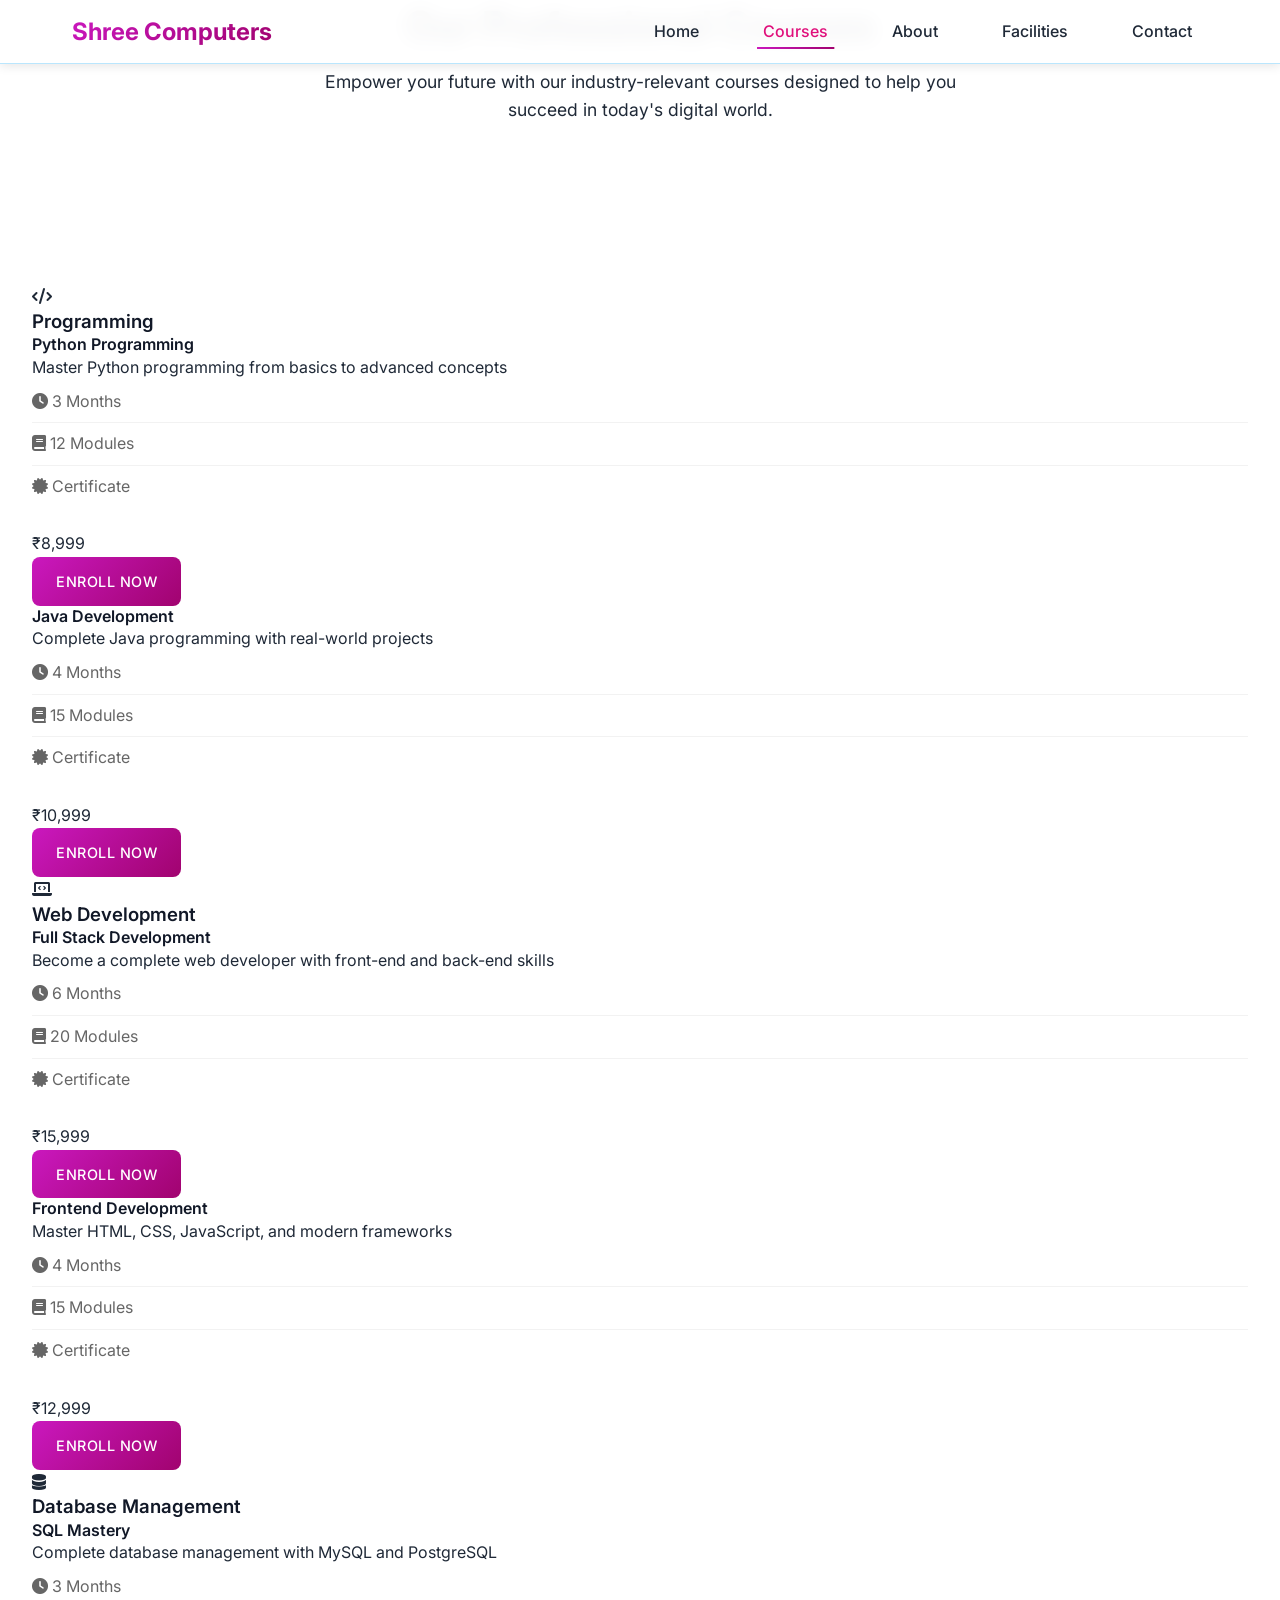
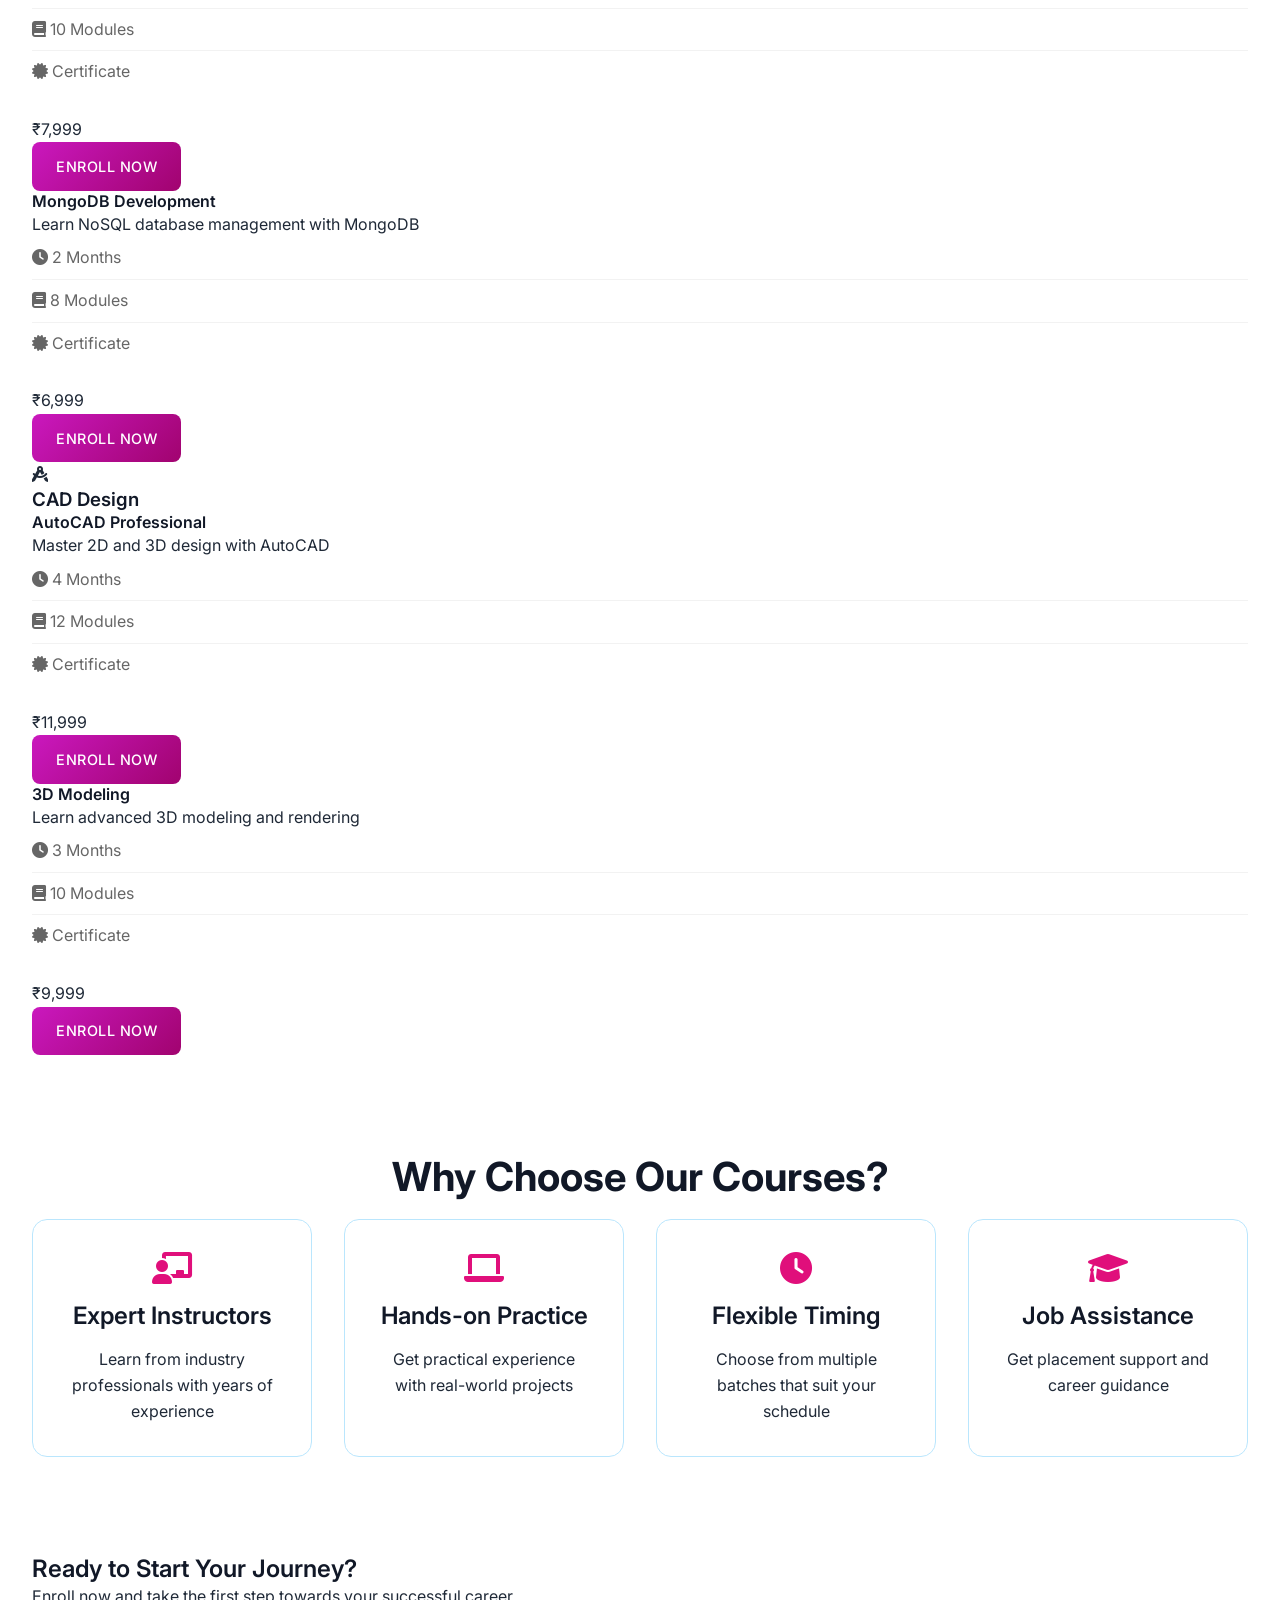
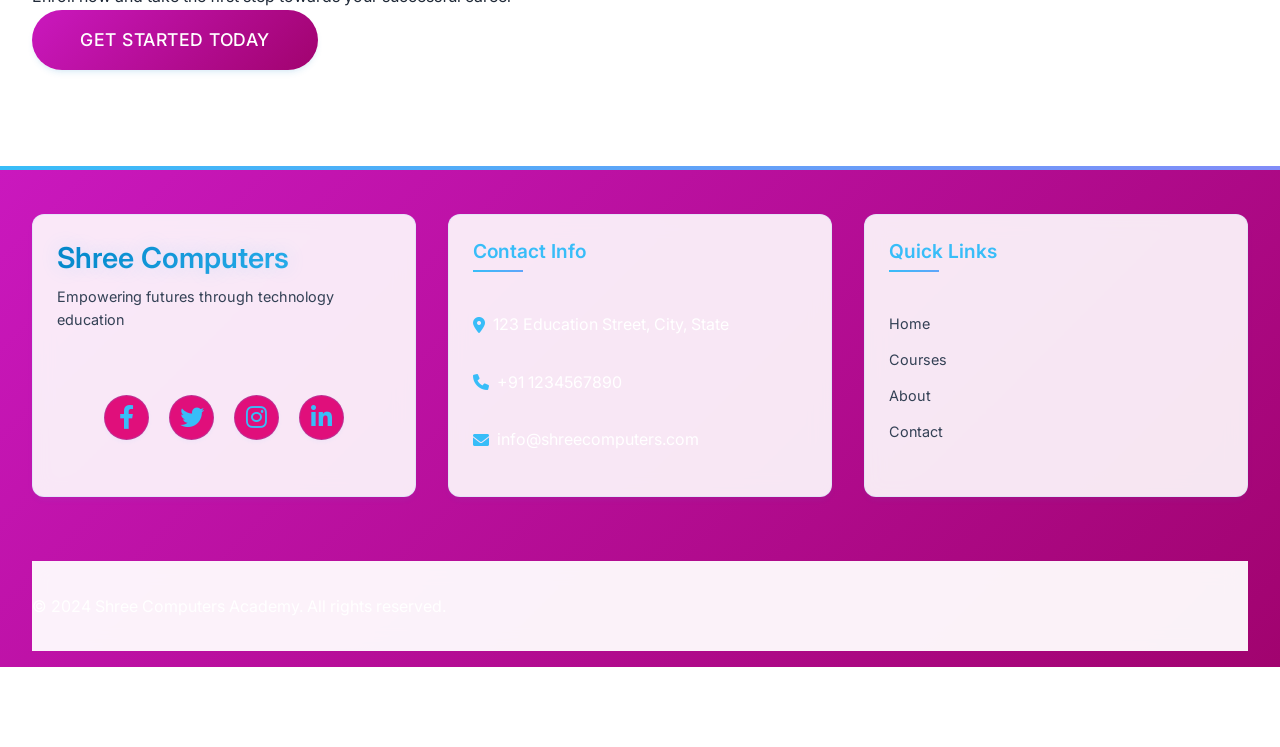
<file: courses.html>
<!DOCTYPE html>
<html lang="en">
<head>
    <meta charset="UTF-8">
    <meta name="viewport" content="width=device-width, initial-scale=1.0">
    <title>Courses - Shree Computers Academy</title>
    <link rel="stylesheet" href="style.css">
    <link rel="stylesheet" href="https://cdnjs.cloudflare.com/ajax/libs/font-awesome/6.0.0/css/all.min.css">
    <link href="https://fonts.googleapis.com/css2?family=Inter:wght@400;500;600;700&display=swap" rel="stylesheet">
</head>
<body>
    <!-- Navigation -->
    <nav class="navbar">
        <div class="nav-container">
            <div class="logo">
                <h1>Shree Computers</h1>
            </div>
            <ul class="nav-menu">
                <li><a href="index.html" class="nav-link">Home</a></li>
                <li><a href="courses.html" class="nav-link active">Courses</a></li>
                <li><a href="#about" class="nav-link">About</a></li>
                <li><a href="#facilities" class="nav-link">Facilities</a></li>
                <li><a href="#contact" class="nav-link">Contact</a></li>
            </ul>
            <div class="menu-toggle">
                <span class="bar"></span>
                <span class="bar"></span>
                <span class="bar"></span>
            </div>
        </div>
    </nav>

    <!-- Courses Hero Section -->
    <section class="courses-hero">
        <div class="container">
            <h1 class="section-title">Our Professional Courses</h1>
            <p class="section-subtitle">Empower your future with our industry-relevant courses designed to help you succeed in today's digital world.</p>
        </div>
    </section>

    <!-- Course Categories -->
    <section class="course-categories">
        <div class="container">
            <div class="categories-grid">
                <!-- Programming Category -->
                <div class="category-card">
                    <div class="category-icon">
                        <i class="fas fa-code"></i>
                    </div>
                    <h3>Programming</h3>
                    <div class="course-list">
                        <div class="course-item">
                            <h4>Python Programming</h4>
                            <p>Master Python programming from basics to advanced concepts</p>
                            <ul class="course-features">
                                <li><i class="fas fa-clock"></i> 3 Months</li>
                                <li><i class="fas fa-book"></i> 12 Modules</li>
                                <li><i class="fas fa-certificate"></i> Certificate</li>
                            </ul>
                            <div class="course-price">₹8,999</div>
                            <a href="#enroll" class="course-btn">Enroll Now</a>
                        </div>
                        <div class="course-item">
                            <h4>Java Development</h4>
                            <p>Complete Java programming with real-world projects</p>
                            <ul class="course-features">
                                <li><i class="fas fa-clock"></i> 4 Months</li>
                                <li><i class="fas fa-book"></i> 15 Modules</li>
                                <li><i class="fas fa-certificate"></i> Certificate</li>
                            </ul>
                            <div class="course-price">₹10,999</div>
                            <a href="#enroll" class="course-btn">Enroll Now</a>
                        </div>
                    </div>
                </div>

                <!-- Web Development Category -->
                <div class="category-card">
                    <div class="category-icon">
                        <i class="fas fa-laptop-code"></i>
                    </div>
                    <h3>Web Development</h3>
                    <div class="course-list">
                        <div class="course-item">
                            <h4>Full Stack Development</h4>
                            <p>Become a complete web developer with front-end and back-end skills</p>
                            <ul class="course-features">
                                <li><i class="fas fa-clock"></i> 6 Months</li>
                                <li><i class="fas fa-book"></i> 20 Modules</li>
                                <li><i class="fas fa-certificate"></i> Certificate</li>
                            </ul>
                            <div class="course-price">₹15,999</div>
                            <a href="#enroll" class="course-btn">Enroll Now</a>
                        </div>
                        <div class="course-item">
                            <h4>Frontend Development</h4>
                            <p>Master HTML, CSS, JavaScript, and modern frameworks</p>
                            <ul class="course-features">
                                <li><i class="fas fa-clock"></i> 4 Months</li>
                                <li><i class="fas fa-book"></i> 15 Modules</li>
                                <li><i class="fas fa-certificate"></i> Certificate</li>
                            </ul>
                            <div class="course-price">₹12,999</div>
                            <a href="#enroll" class="course-btn">Enroll Now</a>
                        </div>
                    </div>
                </div>

                <!-- Database Category -->
                <div class="category-card">
                    <div class="category-icon">
                        <i class="fas fa-database"></i>
                    </div>
                    <h3>Database Management</h3>
                    <div class="course-list">
                        <div class="course-item">
                            <h4>SQL Mastery</h4>
                            <p>Complete database management with MySQL and PostgreSQL</p>
                            <ul class="course-features">
                                <li><i class="fas fa-clock"></i> 3 Months</li>
                                <li><i class="fas fa-book"></i> 10 Modules</li>
                                <li><i class="fas fa-certificate"></i> Certificate</li>
                            </ul>
                            <div class="course-price">₹7,999</div>
                            <a href="#enroll" class="course-btn">Enroll Now</a>
                        </div>
                        <div class="course-item">
                            <h4>MongoDB Development</h4>
                            <p>Learn NoSQL database management with MongoDB</p>
                            <ul class="course-features">
                                <li><i class="fas fa-clock"></i> 2 Months</li>
                                <li><i class="fas fa-book"></i> 8 Modules</li>
                                <li><i class="fas fa-certificate"></i> Certificate</li>
                            </ul>
                            <div class="course-price">₹6,999</div>
                            <a href="#enroll" class="course-btn">Enroll Now</a>
                        </div>
                    </div>
                </div>

                <!-- CAD Category -->
                <div class="category-card">
                    <div class="category-icon">
                        <i class="fas fa-drafting-compass"></i>
                    </div>
                    <h3>CAD Design</h3>
                    <div class="course-list">
                        <div class="course-item">
                            <h4>AutoCAD Professional</h4>
                            <p>Master 2D and 3D design with AutoCAD</p>
                            <ul class="course-features">
                                <li><i class="fas fa-clock"></i> 4 Months</li>
                                <li><i class="fas fa-book"></i> 12 Modules</li>
                                <li><i class="fas fa-certificate"></i> Certificate</li>
                            </ul>
                            <div class="course-price">₹11,999</div>
                            <a href="#enroll" class="course-btn">Enroll Now</a>
                        </div>
                        <div class="course-item">
                            <h4>3D Modeling</h4>
                            <p>Learn advanced 3D modeling and rendering</p>
                            <ul class="course-features">
                                <li><i class="fas fa-clock"></i> 3 Months</li>
                                <li><i class="fas fa-book"></i> 10 Modules</li>
                                <li><i class="fas fa-certificate"></i> Certificate</li>
                            </ul>
                            <div class="course-price">₹9,999</div>
                            <a href="#enroll" class="course-btn">Enroll Now</a>
                        </div>
                    </div>
                </div>
            </div>
        </div>
    </section>

    <!-- Course Benefits -->
    <section class="course-benefits">
        <div class="container">
            <h2 class="section-title">Why Choose Our Courses?</h2>
            <div class="benefits-grid">
                <div class="benefit-card">
                    <i class="fas fa-chalkboard-teacher"></i>
                    <h3>Expert Instructors</h3>
                    <p>Learn from industry professionals with years of experience</p>
                </div>
                <div class="benefit-card">
                    <i class="fas fa-laptop"></i>
                    <h3>Hands-on Practice</h3>
                    <p>Get practical experience with real-world projects</p>
                </div>
                <div class="benefit-card">
                    <i class="fas fa-clock"></i>
                    <h3>Flexible Timing</h3>
                    <p>Choose from multiple batches that suit your schedule</p>
                </div>
                <div class="benefit-card">
                    <i class="fas fa-graduation-cap"></i>
                    <h3>Job Assistance</h3>
                    <p>Get placement support and career guidance</p>
                </div>
            </div>
        </div>
    </section>

    <!-- Enrollment CTA -->
    <section class="enrollment-cta">
        <div class="container">
            <div class="cta-content">
                <h2>Ready to Start Your Journey?</h2>
                <p>Enroll now and take the first step towards your successful career</p>
                <a href="#contact" class="cta-button">Get Started Today</a>
            </div>
        </div>
    </section>

    <!-- Footer -->
    <footer class="footer">
        <div class="container">
            <div class="footer-content">
                <div class="footer-section">
                    <div class="footer-logo">
                        <h2>Shree Computers</h2>
                        <p>Empowering futures through technology education</p>
                    </div>
                    <div class="social-links">
                        <a href="#" class="social-link"><i class="fab fa-facebook-f"></i></a>
                        <a href="#" class="social-link"><i class="fab fa-twitter"></i></a>
                        <a href="#" class="social-link"><i class="fab fa-instagram"></i></a>
                        <a href="#" class="social-link"><i class="fab fa-linkedin-in"></i></a>
                    </div>
                </div>
                <div class="footer-section">
                    <h3>Contact Info</h3>
                    <p><i class="fas fa-map-marker-alt"></i> 123 Education Street, City, State</p>
                    <p><i class="fas fa-phone"></i> +91 1234567890</p>
                    <p><i class="fas fa-envelope"></i> info@shreecomputers.com</p>
                </div>
                <div class="footer-section">
                    <h3>Quick Links</h3>
                    <ul class="footer-links">
                        <li><a href="index.html">Home</a></li>
                        <li><a href="courses.html">Courses</a></li>
                        <li><a href="#about">About</a></li>
                        <li><a href="#contact">Contact</a></li>
                    </ul>
                </div>
            </div>
            <div class="footer-bottom">
                <p>&copy; 2024 Shree Computers Academy. All rights reserved.</p>
            </div>
        </div>
    </footer>

    <script>
        // Mobile Menu Toggle
        const menuToggle = document.querySelector('.menu-toggle');
        const navMenu = document.querySelector('.nav-menu');
        const body = document.body;

        menuToggle.addEventListener('click', () => {
            menuToggle.classList.toggle('active');
            navMenu.classList.toggle('active');
            body.classList.toggle('menu-open');
        });

        // Close menu when clicking a link
        document.querySelectorAll('.nav-link').forEach(link => {
            link.addEventListener('click', () => {
                menuToggle.classList.remove('active');
                navMenu.classList.remove('active');
                body.classList.remove('menu-open');
            });
        });
    </script>
</body>
</html>
</file>
<file: style.css>
/* CSS Variables */
:root {
    --primary-color: #e00f7b;
    /* --primary-color: #0284c7; */
    --secondary-color: #870b68;
    --accent-color: #8b1142;
    --text-color: #1f2937;
    --light-text: #ffffff;
    --dark-color: #111827;
    --background-color: #f0f9ff;
    --light-bg: #e0f2fe;
    --border-color: #bae6fd;
    --success-color: #10b981;
    --warning-color: #f59e0b;
    --error-color: #ef4444;
    --gradient-start: #ca18be;
    --gradient-end: #a1036f;
    --gradient-accent: #7d0c77;
    --card-shadow: 0 4px 6px -1px rgba(2, 132, 199, 0.1), 0 2px 4px -1px rgba(2, 132, 199, 0.06);
    --hover-shadow: 0 10px 15px -3px rgba(2, 132, 199, 0.1), 0 4px 6px -2px rgba(2, 132, 199, 0.05);
    --transition: all 0.3s ease-in-out;
}

/* Enhanced Typography */
body {
    font-family: 'Inter', 'Segoe UI', Tahoma, Geneva, Verdana, sans-serif;
    line-height: 1.6;
    color: var(--text-color);
    background-color: #ffffff;
}

h1, h2, h3, h4, h5, h6 {
    font-weight: 600;
    line-height: 1.3;
    color: var(--dark-color);
}

/* Professional Navbar */
.navbar {
    position: fixed;
    top: 0;
    left: 0;
    width: 100%;
    background-color: rgba(255, 255, 255, 0.95);
    box-shadow: 0 2px 10px rgba(0, 0, 0, 0.1);
    z-index: 1000;
    backdrop-filter: blur(10px);
    border-bottom: 1px solid var(--border-color);
    padding: 1rem 0;
}

.nav-container {
    max-width: 1200px;
    margin: 0 auto;
    padding: 0 2rem;
    display: flex;
    justify-content: space-between;
    align-items: center;
}

.logo h1 {
    font-size: 1.5rem;
    color: var(--primary-color);
    font-weight: 700;
    background: linear-gradient(135deg, var(--gradient-start) 0%, var(--gradient-end) 100%);
    -webkit-background-clip: text;
    -webkit-text-fill-color: transparent;
    transition: transform 0.3s ease;
}

.logo h1:hover {
    transform: scale(1.05);
}

.nav-menu {
    display: flex;
    align-items: center;
    gap: 2rem;
    list-style: none;
}

.nav-link {
    color: var(--text-color);
    text-decoration: none;
    font-weight: 500;
    font-size: 1rem;
    padding: 0.5rem 1rem;
    border-radius: 8px;
    transition: all 0.3s ease;
    position: relative;
}

.nav-link::after {
    content: '';
    position: absolute;
    bottom: 0;
    left: 50%;
    transform: translateX(-50%);
    width: 0;
    height: 2px;
    background: linear-gradient(135deg, var(--gradient-start) 0%, var(--gradient-end) 100%);
    transition: width 0.3s ease;
}

.nav-link:hover::after,
.nav-link.active::after {
    width: 80%;
}

.nav-link:hover {
    color: var(--primary-color);
}

.menu-toggle {
    display: none;
    cursor: pointer;
    z-index: 1000;
    padding: 0.5rem;
    background: transparent;
    border: none;
}

.bar {
    display: block;
    width: 25px;
    height: 2px;
    margin: 5px auto;
    background: linear-gradient(135deg, var(--gradient-start) 0%, var(--gradient-end) 100%);
    transition: all 0.3s ease-in-out;
}

/* Prevent scrolling when menu is open */
body.menu-open {
    overflow: hidden;
}
a{
    text-decoration: none;
    color: black;
}
@media screen and (max-width: 768px) {
    .menu-toggle {
        display: block;
    }

    .menu-toggle.active .bar:nth-child(1) {
        transform: translateY(7px) rotate(45deg);
    }

    .menu-toggle.active .bar:nth-child(2) {
        opacity: 0;
    }

    .menu-toggle.active .bar:nth-child(3) {
        transform: translateY(-7px) rotate(-45deg);
    }

    .nav-menu {
        position: fixed;
        top: 0;
        left: -100%;
        width: 80%;
        height: 100vh;
        background: rgba(255, 255, 255, 0.98);
        backdrop-filter: blur(10px);
        display: flex;
        flex-direction: column;
        align-items: center;
        justify-content: center;
        gap: 2rem;
        transition: left 0.3s ease-in-out;
        z-index: 999;
    }

    .nav-menu.active {
        left: 0;
    }

    .nav-link {
        font-size: 1.4rem;
        padding: 1rem 2rem;
        opacity: 0;
        transform: translateY(20px);
        transition: all 0.3s ease-in-out;
    }

    .nav-menu.active .nav-link {
        opacity: 1;
        transform: translateY(0);
    }

    .nav-menu.active .nav-link:nth-child(1) { transition-delay: 0.1s; }
    .nav-menu.active .nav-link:nth-child(2) { transition-delay: 0.2s; }
    .nav-menu.active .nav-link:nth-child(3) { transition-delay: 0.3s; }
    .nav-menu.active .nav-link:nth-child(4) { transition-delay: 0.4s; }
    .nav-menu.active .nav-link:nth-child(5) { transition-delay: 0.5s; }

    .nav-link::after {
        bottom: -5px;
        height: 3px;
    }
}

@media screen and (max-width: 480px) {
    .nav-link {
        font-size: 1.2rem;
        padding: 0.8rem 1.5rem;
    }
}

/* Additional responsive adjustments */
@media screen and (max-width: 480px) {
    .logo h1 {
        font-size: 1.2rem;
    }
}

/* Enhanced Hero Section */
.hero {
    height: 85vh;
    min-height: 600px;
}

.slide-content {
    max-width: 900px;
    background: rgba(0, 0, 0, 0.4);
    backdrop-filter: blur(8px);
    border: 1px solid rgba(255, 255, 255, 0.1);
    padding: 2.5rem;
}

.slide-content h2 {
    font-size: 2rem;
    font-weight: 700;
    margin-bottom: 1.5rem;
    line-height: 1.2;
    color: white;
}

.slide-content p {
    font-size: 1rem;
    margin-bottom: 2rem;
    opacity: 0.9;
}

/* Responsive Slider Styles */
@media screen and (max-width: 768px) {
    .slide-content h2 {
        font-size: 1.4rem;
        margin-bottom: 0.8rem;
    }

    .slide-content p {
        font-size: 0.5rem;
        margin-bottom: 1.5rem;
    }

    .cta-button {
        padding: 0.8rem 1.5rem;
        font-size: 0.9rem;
    }
}

@media screen and (max-width: 480px) {
    .slide-content {
        padding: 1.2rem;
    }

    .slide-content h2 {
        font-size: 1.2rem;
        margin-bottom: 0.5rem;
    }

    .slide-content p {
        font-size: 0.8rem;
        margin-bottom: 1rem;
        line-height: 1.4;
    }

    .cta-button {
        padding: 0.6rem 1.2rem;
        font-size: 0.8rem;
    }
}

@media screen and (max-width: 360px) {
    .slide-content h2 {
        font-size: 15px;
    }

    .slide-content p {
        font-size: 0.4rem;
    }
    .slide-content a{
        font-size: 10px;
    }
}

/* Professional Course Cards */
.course-card {
    background: #ffffff;
    border-radius: 12px;
    padding: 2rem;
    transition: all 0.3s ease;
    border: 1px solid var(--border-color);
}

.course-card:hover {
    transform: translateY(-5px);
    box-shadow: var(--hover-shadow);
}

.course-icon {
    width: 80px;
    height: 80px;
    margin-bottom: 2rem;
}

.course-card h3 {
    font-size: 1.5rem;
    margin-bottom: 1.5rem;
    color: var(--dark-color);
}

.course-features {
    margin-bottom: 2rem;
}

.course-features li {
    padding: 0.75rem 0;
    color: var(--text-color);
    border-bottom: 1px solid var(--border-color);
}

.course-features li:last-child {
    border-bottom: none;
}

/* Professional Footer */
.footer {
    background: linear-gradient(135deg, #f8fafc 0%, #f1f5f9 100%);
    padding-top: 5rem;
}

.footer-section {
    background: #ffffff;
    border-radius: 16px;
    padding: 2rem;
    box-shadow: var(--card-shadow);
}

.footer-logo h2 {
    font-size: 2rem;
    margin-bottom: 1rem;
}

.contact-info p {
    display: flex;
    align-items: center;
    gap: 1rem;
    margin-bottom: 1rem;
}

.social-links {
    display: flex;
    gap: 1rem;
    margin-top: 2rem;
}

.social-link {
    width: 45px;
    height: 45px;
    border-radius: 12px;
    background: var(--background-color);
    display: flex;
    align-items: center;
    justify-content: center;
    transition: all 0.3s ease;
}

.social-link:hover {
    background: var(--primary-color);
    color: white;
    transform: translateY(-3px);
}

.footer-bottom {
    margin-top: 4rem;
    padding: 2rem 0;
    border-top: 1px solid var(--border-color);
}

/* Responsive Improvements */
@media (max-width: 768px) {
    .nav-container {
        padding: 0 1rem;
    }

    .slide-content {
        padding: 2rem;
        width: 90%;
    }

    .slide-content h2 {
        font-size: 2rem;
    }

    .footer-section {
        margin-bottom: 2rem;
    }
}

/* Button Styles */
.cta-button {
    padding: 1rem 2rem;
    font-weight: 500;
    border-radius: 8px;
    text-transform: uppercase;
    letter-spacing: 0.5px;
    font-size: 0.9rem;
}

/* Section Titles */
.section-title {
    font-size: 2.5rem;
    font-weight: 700;
    margin-bottom: 1rem;
    text-align: center;
}

.section-subtitle {
    font-size: 1.1rem;
    color: #64748b;
    text-align: center;
    max-width: 700px;
    margin: 0 auto 4rem;
}

/* Container Width */
.container {
    max-width: 1280px;
    margin: 0 auto;
    padding: 0 2rem;
}

/* Section Spacing */
section {
    padding: 6rem 0;
}

/* Reset and Base Styles */
* {
    margin: 0;
    padding: 0;
    box-sizing: border-box;
}

body {
    line-height: 1.6;
    color: var(--text-color);
    overflow-x: hidden;
}

/* Hero Section and Slider Styles */
.hero {
    height: 100vh;
    position: relative;
    overflow: hidden;
}

.slider-container {
    width: 100%;
    height: 100%;
    position: relative;
}

.slider {
    width: 100%;
    height: 100%;
    position: relative;
}

.slide {
    position: absolute;
    top: 0;
    left: 0;
    width: 100%;
    height: 100%;
    opacity: 0;
    transition: opacity 0.5s ease-in-out;
}

.slide.active {
    opacity: 1;
}

.slide img {
    width: 100%;
    height: 100%;
    object-fit: cover;
}

.slide-content {
    position: absolute;
    top: 50%;
    left: 50%;
    transform: translate(-50%, -50%);
    text-align: center;
    color: var(--light-text);
    max-width: 800px;
    width: 90%;
    padding: 2rem;
    background: rgba(0, 0, 0, 0.5);
    border-radius: 10px;
    backdrop-filter: blur(5px);
}

.slide-content h2 {
    font-size: 2.5rem;
    margin-bottom: 1rem;
    animation: slideUp 0.5s ease forwards;
}

.slide-content p {
    font-size: 1.2rem;
    margin-bottom: 2rem;
    animation: slideUp 0.5s ease forwards;
    animation-delay: 0.2s;
}

.cta-button {
    display: inline-block;
    padding: 1rem 2rem;
    background: linear-gradient(135deg, var(--gradient-start) 0%, var(--gradient-end) 100%);
    color: var(--light-text);
    text-decoration: none;
    border-radius: 5px;
    transition: var(--transition);
    animation: slideUp 0.5s ease forwards;
    animation-delay: 0.4s;
    border: none;
    box-shadow: var(--card-shadow);
}

.cta-button:hover {
    background: linear-gradient(135deg, var(--gradient-end) 0%, var(--gradient-start) 100%);
    box-shadow: var(--hover-shadow);
    transform: translateY(-2px);
}

.slider-btn {
    position: absolute;
    top: 50%;
    transform: translateY(-50%);
    background: rgba(233, 30, 99, 0.2);
    color: var(--primary-color);
    padding: 1rem;
    border: none;
    cursor: pointer;
    font-size: 1.5rem;
    border-radius: 50%;
    backdrop-filter: blur(5px);
    transition: var(--transition);
}

.slider-btn:hover {
    background: var(--primary-color);
    color: white;
}

.prev {
    left: 2rem;
}

.next {
    right: 2rem;
}

.slider-dots {
    position: absolute;
    bottom: 2rem;
    left: 50%;
    transform: translateX(-50%);
    display: flex;
    gap: 1rem;
}

.dot {
    width: 12px;
    height: 12px;
    background: rgba(233, 30, 99, 0.3);
    border-radius: 50%;
    cursor: pointer;
    transition: var(--transition);
}

.dot.active {
    background: var(--primary-color);
}

/* Animations */
@keyframes slideUp {
    from {
        opacity: 0;
        transform: translateY(30px);
    }
    to {
        opacity: 1;
        transform: translateY(0);
    }
}

/* Courses Section */
.courses {
    padding: 6rem 0;
    background-color: transparent;
}

.courses-grid {
    display: grid;
    grid-template-columns: repeat(auto-fit, minmax(250px, 1fr));
    gap: 2rem;
    margin-top: 3rem;
}

.course-card {
    background: #ffffff;
    border-radius: 12px;
    padding: 2rem;
    text-align: center;
    box-shadow: var(--card-shadow);
    transition: var(--transition);
    border: 1px solid var(--border-color);
}

.course-card:hover {
    transform: translateY(-5px);
    box-shadow: var(--hover-shadow);
    border-color: var(--accent-color);
}

.course-icon {
    width: 70px;
    height: 70px;
    background: linear-gradient(135deg, var(--gradient-start) 0%, var(--gradient-end) 100%);
    border-radius: 50%;
    display: flex;
    align-items: center;
    justify-content: center;
    margin: 0 auto 1.5rem;
}

.course-icon i {
    font-size: 2rem;
    color: white;
}

.course-card h3 {
    color: var(--text-color);
    font-size: 1.5rem;
    margin-bottom: 1rem;
}

.course-features {
    list-style: none;
    margin-bottom: 1.5rem;
}

.course-features li {
    padding: 0.5rem 0;
    color: #666;
    border-bottom: 1px solid rgba(0, 0, 0, 0.05);
}

.course-features li:last-child {
    border-bottom: none;
}

.course-btn {
    display: inline-block;
    padding: 0.8rem 1.5rem;
    background: linear-gradient(135deg, var(--gradient-start) 0%, var(--gradient-end) 100%);
    color: white;
    text-decoration: none;
    border-radius: 8px;
    transition: var(--transition);
    font-weight: 500;
    text-transform: uppercase;
    letter-spacing: 0.5px;
    font-size: 0.9rem;
}

.course-btn:hover {
    background: linear-gradient(135deg, var(--gradient-end) 0%, var(--gradient-start) 100%);
    transform: translateY(-2px);
    box-shadow: var(--hover-shadow);
}

/* Facilities Section */
.facilities {
    padding: 6rem 0;
    background-color: white;
}

.facilities-grid {
    display: grid;
    grid-template-columns: repeat(auto-fit, minmax(280px, 1fr));
    gap: 2rem;
    margin-bottom: 3rem;
}

.facility-card {
    border-radius: 10px;
    overflow: hidden;
    position: relative;
    box-shadow: 0 4px 6px rgba(0, 0, 0, 0.1);
}

.facility-image {
    position: relative;
    height: 250px;
    overflow: hidden;
}

.facility-image img {
    width: 100%;
    height: 100%;
    object-fit: cover;
    transition: var(--transition);
}

.facility-overlay {
    position: absolute;
    bottom: 0;
    left: 0;
    right: 0;
    background: linear-gradient(to top, rgba(0,0,0,0.8), transparent);
    padding: 1.5rem;
    color: white;
    transform: translateY(100%);
    transition: var(--transition);
}

.facility-card:hover .facility-overlay {
    transform: translateY(0);
}

.facility-card:hover .facility-image img {
    transform: scale(1.1);
}

.facility-overlay h3 {
    font-size: 1.5rem;
    margin-bottom: 0.5rem;
}

.facilities-features {
    display: grid;
    grid-template-columns: repeat(auto-fit, minmax(200px, 1fr));
    gap: 2rem;
    text-align: center;
}

.feature {
    padding: 1.5rem;
    background: var(--background-color);
    border-radius: 10px;
    transition: var(--transition);
}

.feature:hover {
    transform: translateY(-5px);
}

.feature i {
    font-size: 2rem;
    color: var(--primary-color);
    margin-bottom: 1rem;
}

.feature h4 {
    color: var(--text-color);
    font-size: 1.2rem;
}

/* Additional Responsive Styles */
@media (max-width: 768px) {
    .section-title {
        font-size: 2rem;
    }

    .courses-grid,
    .facilities-grid {
        grid-template-columns: 1fr;
    }

    .facilities-features {
        grid-template-columns: repeat(2, 1fr);
    }
}

@media (max-width: 480px) {
    .facilities-features {
        grid-template-columns: 1fr;
    }
}

/* Basic Facilities Section */
.basic-facilities {
    padding: 6rem 0;
    background: linear-gradient(135deg, var(--background-color), var(--light-bg));
}

.facilities-container {
    display: flex;
    flex-direction: column;
    gap: 3rem;
}

.facilities-category {
    background: white;
    border-radius: 15px;
    padding: 2rem;
    box-shadow: 0 10px 30px rgba(0, 0, 0, 0.05);
    transition: transform 0.3s ease;
}

.facilities-category:hover {
    transform: translateY(-5px);
}

.category-title {
    display: flex;
    align-items: center;
    gap: 1rem;
    font-size: 1.5rem;
    color: var(--primary-color);
    margin-bottom: 2rem;
    padding-bottom: 1rem;
    border-bottom: 2px solid #e9ecef;
}

.category-title i {
    font-size: 1.8rem;
}

.facilities-grid {
    display: grid;
    grid-template-columns: repeat(auto-fit, minmax(280px, 1fr));
    gap: 2rem;
}

.facility-item {
    padding: 1.5rem;
    background: white;
    border-radius: 10px;
    text-align: center;
    transition: all 0.3s ease;
    border: 1px solid var(--border-color);
}

.facility-item:hover {
    border-color: var(--accent-color);
    transform: translateY(-5px);
}

.facility-item i {
    font-size: 2rem;
    color: var(--primary-color);
    margin-bottom: 1rem;
    transition: transform 0.3s ease;
}

.facility-item:hover i {
    transform: scale(1.1);
}

.facility-item h4 {
    color: var(--text-color);
    font-size: 1.2rem;
    margin-bottom: 0.5rem;
}

.facility-item p {
    color: #6c757d;
    font-size: 0.9rem;
    line-height: 1.5;
}

/* Responsive Design for Basic Facilities */
@media (max-width: 768px) {
    .basic-facilities {
        padding: 4rem 0;
    }

    .facilities-category {
        padding: 1.5rem;
    }

    .category-title {
        font-size: 1.3rem;
    }

    .facilities-grid {
        grid-template-columns: 1fr;
        gap: 1rem;
    }

    .facility-item {
        padding: 1.2rem;
    }
}

@media (max-width: 480px) {
    .category-title {
        font-size: 1.2rem;
    }

    .facility-item h4 {
        font-size: 1.1rem;
    }

    .facility-item p {
        font-size: 0.85rem;
    }
}

/* Footer Styles */
.footer {
    background: linear-gradient(135deg, #f0f9ff 0%, #e0f2fe 100%);
    color: #0f172a;
    padding: 4rem 0 0 0;
    position: relative;
    overflow: hidden;
}

.footer::before {
    content: '';
    position: absolute;
    top: 0;
    left: 0;
    right: 0;
    height: 4px;
    background: linear-gradient(90deg, #38bdf8, #818cf8, #38bdf8);
    background-size: 200% 100%;
    animation: gradientMove 5s linear infinite;
}

@keyframes gradientMove {
    0% { background-position: 0% 0%; }
    100% { background-position: 200% 0%; }
}

.footer-content {
    display: grid;
    grid-template-columns: repeat(auto-fit, minmax(250px, 1fr));
    gap: 3rem;
    margin-bottom: 3rem;
    position: relative;
}

.footer-section {
    display: flex;
    flex-direction: column;
    gap: 1.5rem;
    background: rgba(255, 255, 255, 0.9);
    padding: 1.5rem;
    border-radius: 12px;
    backdrop-filter: blur(10px);
    border: 1px solid rgba(56, 189, 248, 0.1);
    box-shadow: 0 4px 6px -1px rgba(56, 189, 248, 0.05);
}

.footer-logo h2 {
    font-size: 1.8rem;
    margin-bottom: 0.5rem;
    background: linear-gradient(135deg, #0284c7, #38bdf8);
    -webkit-background-clip: text;
    -webkit-text-fill-color: transparent;
    text-shadow: 0 0 20px rgba(56, 189, 248, 0.2);
}

.footer-logo p {
    color: #334155;
    font-size: 0.9rem;
}

.contact-info p {
    display: flex;
    align-items: center;
    gap: 0.8rem;
    color: #334155;
    margin-bottom: 0.8rem;
    font-size: 0.9rem;
    transition: var(--transition);
}

.contact-info p:hover {
    color: #0284c7;
    transform: translateX(5px);
}

.contact-info i {
    color: #38bdf8;
    font-size: 1.2rem;
}

.footer-section h3 {
    color: #0f172a;
    font-size: 1.3rem;
    margin-bottom: 1rem;
    position: relative;
    padding-bottom: 0.5rem;
}

.footer-section h3::after {
    content: '';
    position: absolute;
    left: 0;
    bottom: 0;
    width: 50px;
    height: 2px;
    background: linear-gradient(90deg, #38bdf8, #60a5fa);
}

.footer-links {
    list-style: none;
    display: flex;
    flex-direction: column;
    gap: 0.8rem;
}

.footer-links a {
    color: #334155;
    text-decoration: none;
    font-size: 0.9rem;
    transition: all 0.3s ease;
    display: flex;
    align-items: center;
    gap: 0.5rem;
}

.footer-links a:hover {
    color: #0284c7;
    transform: translateX(5px);
}

.social-links {
    display: flex;
    gap: 1rem;
    margin-bottom: 2rem;
}

.social-link {
    width: 40px;
    height: 40px;
    border-radius: 12px;
    background: rgba(255, 255, 255, 0.95);
    display: flex;
    align-items: center;
    justify-content: center;
    color: #38bdf8;
    text-decoration: none;
    transition: all 0.3s ease;
    border: 1px solid rgba(56, 189, 248, 0.2);
    box-shadow: 0 2px 4px rgba(56, 189, 248, 0.05);
}

.social-link:hover {
    background: #38bdf8;
    color: white;
    transform: translateY(-3px);
    box-shadow: 0 4px 12px rgba(56, 189, 248, 0.15);
}

.business-hours {
    background: rgba(255, 255, 255, 0.9);
    padding: 1.5rem;
    border-radius: 12px;
    border: 1px solid rgba(56, 189, 248, 0.1);
    backdrop-filter: blur(10px);
    box-shadow: 0 4px 6px -1px rgba(56, 189, 248, 0.05);
}

.business-hours h4 {
    color: #0f172a;
    margin-bottom: 1rem;
    font-size: 1.1rem;
}

.business-hours p {
    color: #334155;
    margin-bottom: 0.5rem;
    font-size: 0.9rem;
    display: flex;
    align-items: center;
    gap: 0.5rem;
}

.business-hours i {
    color: #38bdf8;
}

.footer-bottom {
    border-top: 1px solid rgba(56, 189, 248, 0.1);
    padding: 2rem 0;
    display: flex;
    justify-content: space-between;
    align-items: center;
    flex-wrap: wrap;
    gap: 1rem;
    background: rgba(255, 255, 255, 0.95);
    backdrop-filter: blur(10px);
}

.copyright p {
    color: #334155;
    font-size: 0.9rem;
}

.footer-bottom-links {
    display: flex;
    gap: 2rem;
}

.footer-bottom-links a {
    color: #334155;
    text-decoration: none;
    font-size: 0.9rem;
    transition: color 0.3s ease;
}

.footer-bottom-links a:hover {
    color: #0284c7;
}

@media (max-width: 768px) {
    .footer {
        padding: 3rem 0 0 0;
    }

    .footer-content {
        grid-template-columns: repeat(auto-fit, minmax(200px, 1fr));
        gap: 2rem;
    }

    .footer-bottom {
        flex-direction: column;
        text-align: center;
        padding: 1.5rem 0;
    }

    .footer-bottom-links {
        justify-content: center;
        gap: 1rem;
    }
}

@media (max-width: 480px) {
    .social-links {
        justify-content: center;
    }

    .business-hours {
        padding: 1rem;
    }
}

/* Update footer gradient */
.footer {
    background: linear-gradient(135deg, var(--gradient-start) 0%, var(--gradient-end) 100%);
}

/* Update hover states */
.nav-link:hover,
.nav-link.active {
    color: var(--primary-color);
}

.nav-link::after {
    background-color: var(--primary-color);
}

.cta-button {
    background: linear-gradient(135deg, var(--gradient-start) 0%, var(--gradient-end) 100%);
    border: none;
    box-shadow: var(--card-shadow);
}

.cta-button:hover {
    background: linear-gradient(135deg, var(--gradient-end) 0%, var(--gradient-start) 100%);
    box-shadow: var(--hover-shadow);
}

.course-card {
    border: 1px solid var(--border-color);
    box-shadow: var(--card-shadow);
}

.course-card:hover {
    box-shadow: var(--hover-shadow);
    border-color: var(--accent-color);
}

.course-icon {
    background: linear-gradient(135deg, var(--gradient-start) 0%, var(--gradient-end) 100%);
}

.course-btn {
    background: linear-gradient(135deg, var(--gradient-start) 0%, var(--gradient-end) 100%);
}

.course-btn:hover {
    background: linear-gradient(135deg, var(--gradient-end) 0%, var(--gradient-start) 100%);
    transform: translateY(-2px);
}

/* Update facility items */
.facility-item {
    border: 1px solid var(--border-color);
    background: white;
}

.facility-item:hover {
    border-color: var(--accent-color);
    transform: translateY(-5px);
}

.facility-item i {
    color: var(--primary-color);
}

/* Update social links */
.social-link {
    background: rgba(233, 30, 99, 0.1);
}

.social-link:hover {
    background: var(--primary-color);
    transform: translateY(-3px);
}

/* Update contact info icons */
.contact-info i {
    color: var(--accent-color);
}

/* Update section backgrounds */
.courses {
    background: var(--light-bg);
}

.basic-facilities {
    background: linear-gradient(135deg, var(--background-color), var(--light-bg));
}

/* Update headings */
.section-title {
    color: var(--dark-color);
}

.section-subtitle {
    color: var(--text-color);
}

/* Update navigation */
.navbar {
    background-color: rgba(255, 255, 255, 0.95);
    border-bottom: 1px solid var(--border-color);
}

.logo h1 {
    background: linear-gradient(135deg, var(--gradient-start) 0%, var(--gradient-end) 100%);
    -webkit-background-clip: text;
    -webkit-text-fill-color: transparent;
    font-weight: 700;
}

/* Add subtle magenta tint to light backgrounds */
.facility-item, 
.course-card,
.basic-facility {
    background-color: rgba(233, 30, 99, 0.02);
}

/* Update slider buttons */
.slider-btn {
    background: rgba(233, 30, 99, 0.2);
    color: var(--primary-color);
}

.slider-btn:hover {
    background: var(--primary-color);
    color: white;
}

/* Update dots in slider */
.dot {
    background: rgba(233, 30, 99, 0.3);
}

.dot.active {
    background: var(--primary-color);
}

/* Add gradient border effect on hover */
.course-card:hover,
.facility-item:hover {
    background: linear-gradient(white, white) padding-box,
                linear-gradient(135deg, var(--gradient-start), var(--gradient-accent)) border-box;
    border: 1px solid transparent;
}

/* Basic Footer Styles */
.footer {
    background-color: #1f2937;
    color: #fff;
    padding: 3rem 0 1rem;
}

.footer-content {
    display: grid;
    grid-template-columns: repeat(auto-fit, minmax(250px, 1fr));
    gap: 2rem;
    margin-bottom: 2rem;
}

.footer-section h3 {
    color: #38bdf8;
    margin-bottom: 1rem;
    font-size: 1.2rem;
}

.footer-section p {
    margin-bottom: 0.5rem;
    display: flex;
    align-items: center;
    gap: 0.5rem;
}

.footer-section i {
    color: #38bdf8;
}

.social-links {
    display: flex;
    gap: 1rem;
}

.social-links a {
    color: #fff;
    font-size: 1.5rem;
    transition: color 0.3s ease;
}

.social-links a:hover {
    color: #38bdf8;
}

.footer-bottom {
    text-align: center;
    padding-top: 2rem;
    border-top: 1px solid rgba(255, 255, 255, 0.1);
}

@media (max-width: 768px) {
    .footer-content {
        grid-template-columns: 1fr;
        text-align: center;
    }

    .footer-section p {
        justify-content: center;
    }

    .social-links {
        justify-content: center;
    }
}



@media (max-width: 768px) {
    .footer-info {
        flex-direction: column;
        align-items: center;
        gap: 1rem;
    }
}

/* Enable smooth scrolling for the entire page */
html {
    scroll-behavior: smooth;
}

/* Navigation styles */
.nav-link {
    position: relative;
    color: var(--text-color);
    text-decoration: none;
    padding: 0.5rem 1rem;
    transition: color 0.3s ease;
}

.nav-link::after {
    content: '';
    position: absolute;
    bottom: 0;
    left: 50%;
    transform: translateX(-50%);
    width: 0;
    height: 2px;
    background-color: var(--primary-color);
    transition: width 0.3s ease;
}

.nav-link:hover::after,
.nav-link.active::after {
    width: 80%;
}

.nav-link:hover,
.nav-link.active {
    color: var(--primary-color);
}

/* Adjust section padding to account for fixed header */
section {
    padding-top: 80px;
    margin-top: -80px;
    scroll-margin-top: 80px;
}

/* About Section Styles */
.about-section {
    background: linear-gradient(135deg, var(--background-color) 0%, var(--light-bg) 100%);
    padding: 6rem 0;
}

.about-grid {
    display: grid;
    grid-template-columns: 1fr 1fr;
    gap: 4rem;
    margin-bottom: 4rem;
}

.about-content h3 {
    font-size: 2rem;
    margin-bottom: 1.5rem;
    color: var(--dark-color);
}

.about-description {
    font-size: 1.1rem;
    line-height: 1.8;
    color: var(--text-color);
    margin-bottom: 3rem;
}

/* Achievement Cards */
.achievements {
    display: grid;
    grid-template-columns: repeat(2, 1fr);
    gap: 2rem;
}

.achievement-card {
    background: white;
    padding: 2rem;
    border-radius: 12px;
    text-align: center;
    transition: transform 0.3s ease, box-shadow 0.3s ease;
    border: 1px solid var(--border-color);
}

.achievement-card:hover {
    transform: translateY(-5px);
    box-shadow: var(--hover-shadow);
    border-color: var(--primary-color);
}

.achievement-card i {
    font-size: 2.5rem;
    color: var(--primary-color);
    margin-bottom: 1rem;
}

.achievement-card h4 {
    font-size: 2rem;
    color: var(--dark-color);
    margin-bottom: 0.5rem;
}

.achievement-card p {
    color: var(--text-color);
    font-size: 1rem;
}

/* Feature Cards */
.about-features {
    display: grid;
    gap: 2rem;
}

.feature-card {
    display: flex;
    align-items: center;
    gap: 2rem;
    background: white;
    padding: 2rem;
    border-radius: 12px;
    transition: transform 0.3s ease, box-shadow 0.3s ease;
    border: 1px solid var(--border-color);
}

.feature-card:hover {
    transform: translateX(10px);
    box-shadow: var(--hover-shadow);
    border-color: var(--primary-color);
}

.feature-icon {
    width: 60px;
    height: 60px;
    background: linear-gradient(135deg, var(--gradient-start) 0%, var(--gradient-end) 100%);
    border-radius: 12px;
    display: flex;
    align-items: center;
    justify-content: center;
    flex-shrink: 0;
}

.feature-icon i {
    font-size: 1.5rem;
    color: white;
}

.feature-content h4 {
    font-size: 1.2rem;
    color: var(--dark-color);
    margin-bottom: 0.5rem;
}

.feature-content p {
    color: var(--text-color);
    font-size: 1rem;
    line-height: 1.6;
}

/* Why Choose Us Section */
.why-choose-us {
    margin-top: 4rem;
    text-align: center;
}

.why-choose-us h3 {
    font-size: 2rem;
    margin-bottom: 3rem;
    color: var(--dark-color);
}

.benefits-grid {
    display: grid;
    grid-template-columns: repeat(4, 1fr);
    gap: 2rem;
}

.benefit-card {
    background: white;
    padding: 2rem;
    border-radius: 12px;
    transition: transform 0.3s ease, box-shadow 0.3s ease;
    border: 1px solid var(--border-color);
}

.benefit-card:hover {
    transform: translateY(-5px);
    box-shadow: var(--hover-shadow);
    border-color: var(--primary-color);
}

.benefit-card i {
    font-size: 2rem;
    color: var(--primary-color);
    margin-bottom: 1rem;
}

.benefit-card h4 {
    font-size: 1.2rem;
    color: var(--dark-color);
    margin-bottom: 0.5rem;
}

.benefit-card p {
    color: var(--text-color);
    font-size: 0.9rem;
    line-height: 1.6;
}

/* Responsive Design for About Section */
@media (max-width: 1024px) {
    .about-grid {
        grid-template-columns: 1fr;
        gap: 3rem;
    }

    .benefits-grid {
        grid-template-columns: repeat(2, 1fr);
    }
}

@media (max-width: 768px) {
    .achievements {
        grid-template-columns: 1fr;
        gap: 1.5rem;
    }

    .feature-card {
        padding: 1.5rem;
        gap: 1.5rem;
    }

    .benefits-grid {
        grid-template-columns: 1fr;
        gap: 1.5rem;
    }

    .about-section {
        padding: 4rem 0;
    }

    .about-content h3,
    .why-choose-us h3 {
        font-size: 1.8rem;
    }

    .about-description {
        font-size: 1rem;
    }
}

/* Animation for cards */
@keyframes fadeInUp {
    from {
        opacity: 0;
        transform: translateY(20px);
    }
    to {
        opacity: 1;
        transform: translateY(0);
    }
}

.achievement-card,
.feature-card,
.benefit-card {
    animation: fadeInUp 0.6s ease forwards;
    opacity: 0;
}

.achievement-card:nth-child(1) { animation-delay: 0.1s; }
.achievement-card:nth-child(2) { animation-delay: 0.2s; }
.achievement-card:nth-child(3) { animation-delay: 0.3s; }
.achievement-card:nth-child(4) { animation-delay: 0.4s; }

.feature-card:nth-child(1) { animation-delay: 0.2s; }
.feature-card:nth-child(2) { animation-delay: 0.3s; }
.feature-card:nth-child(3) { animation-delay: 0.4s; }
.feature-card:nth-child(4) { animation-delay: 0.5s; }

.benefit-card:nth-child(1) { animation-delay: 0.3s; }
.benefit-card:nth-child(2) { animation-delay: 0.4s; }
.benefit-card:nth-child(3) { animation-delay: 0.5s; }
.benefit-card:nth-child(4) { animation-delay: 0.6s; }

/* Why Choose Us Section Styles */
.why-choose-section {
    background: linear-gradient(135deg, var(--background-color) 0%, var(--light-bg) 100%);
    padding: 6rem 0;
    position: relative;
}

/* Benefits Grid */
.benefits-container {
    margin-bottom: 4rem;
}

.benefits-grid {
    display: grid;
    grid-template-columns: repeat(4, 1fr);
    gap: 2rem;
}

.benefit-card {
    background: white;
    padding: 2rem;
    border-radius: 15px;
    text-align: center;
    transition: transform 0.3s ease, box-shadow 0.3s ease;
    border: 1px solid var(--border-color);
}

.benefit-card:hover {
    transform: translateY(-10px);
    box-shadow: var(--hover-shadow);
    border-color: var(--primary-color);
}

.benefit-icon {
    width: 80px;
    height: 80px;
    background: linear-gradient(135deg, var(--gradient-start) 0%, var(--gradient-end) 100%);
    border-radius: 50%;
    display: flex;
    align-items: center;
    justify-content: center;
    margin: 0 auto 1.5rem;
}

.benefit-icon i {
    font-size: 2rem;
    color: white;
}

.benefit-card h3 {
    font-size: 1.5rem;
    color: var(--dark-color);
    margin-bottom: 1rem;
}

.benefit-card p {
    color: var(--text-color);
    font-size: 1rem;
    line-height: 1.6;
}

/* Features Grid */
.features-container {
    margin-bottom: 4rem;
}

.features-grid {
    display: grid;
    grid-template-columns: repeat(4, 1fr);
    gap: 2rem;
}

.feature-item {
    background: white;
    padding: 2rem;
    border-radius: 15px;
    transition: transform 0.3s ease, box-shadow 0.3s ease;
    border: 1px solid var(--border-color);
}

.feature-item:hover {
    transform: translateY(-5px);
    box-shadow: var(--hover-shadow);
    border-color: var(--primary-color);
}

.feature-item i {
    font-size: 2rem;
    color: var(--primary-color);
    margin-bottom: 1rem;
}

.feature-item h4 {
    font-size: 1.2rem;
    color: var(--dark-color);
    margin-bottom: 1rem;
}

.feature-item ul {
    list-style: none;
    padding: 0;
}

.feature-item ul li {
    color: var(--text-color);
    padding: 0.5rem 0;
    font-size: 0.9rem;
    border-bottom: 1px solid var(--border-color);
}

.feature-item ul li:last-child {
    border-bottom: none;
}

/* Testimonials */
.testimonials {
    margin-bottom: 4rem;
}

.testimonials h3 {
    font-size: 2rem;
    text-align: center;
    margin-bottom: 3rem;
    color: var(--dark-color);
}

.testimonials-grid {
    display: grid;
    grid-template-columns: repeat(3, 1fr);
    gap: 2rem;
}

.testimonial-card {
    background: white;
    padding: 2rem;
    border-radius: 15px;
    transition: transform 0.3s ease, box-shadow 0.3s ease;
    border: 1px solid var(--border-color);
}

.testimonial-card:hover {
    transform: translateY(-5px);
    box-shadow: var(--hover-shadow);
    border-color: var(--primary-color);
}

.testimonial-content {
    margin-bottom: 2rem;
    position: relative;
}

.testimonial-content i {
    font-size: 2rem;
    color: var(--primary-color);
    opacity: 0.2;
    position: absolute;
    top: -10px;
    left: -10px;
}

.testimonial-content p {
    font-size: 1rem;
    line-height: 1.8;
    color: var(--text-color);
    font-style: italic;
}

.testimonial-author {
    display: flex;
    align-items: center;
    gap: 1rem;
}

.testimonial-author img {
    width: 60px;
    height: 60px;
    border-radius: 50%;
    object-fit: cover;
}

.author-info h4 {
    font-size: 1.1rem;
    color: var(--dark-color);
    margin-bottom: 0.2rem;
}

.author-info p {
    font-size: 0.9rem;
    color: var(--text-color);
}

/* Call to Action */
.cta-container {
    text-align: center;
    padding: 4rem;
    background: white;
    border-radius: 20px;
    box-shadow: var(--card-shadow);
}

.cta-container h3 {
    font-size: 2rem;
    color: var(--dark-color);
    margin-bottom: 1rem;
}

.cta-container p {
    font-size: 1.1rem;
    color: var(--text-color);
    margin-bottom: 2rem;
}

.cta-button {
    display: inline-block;
    padding: 1rem 3rem;
    background: linear-gradient(135deg, var(--gradient-start) 0%, var(--gradient-end) 100%);
    color: white;
    text-decoration: none;
    border-radius: 30px;
    font-size: 1.1rem;
    font-weight: 500;
    transition: transform 0.3s ease, box-shadow 0.3s ease;
}

.cta-button:hover {
    transform: translateY(-3px);
    box-shadow: var(--hover-shadow);
}

/* Responsive Design */
@media (max-width: 1200px) {
    .benefits-grid,
    .features-grid {
        grid-template-columns: repeat(2, 1fr);
    }
}

@media (max-width: 992px) {
    .testimonials-grid {
        grid-template-columns: repeat(2, 1fr);
    }
}

@media (max-width: 768px) {
    .benefits-grid,
    .features-grid,
    .testimonials-grid {
        grid-template-columns: 1fr;
    }

    .cta-container {
        padding: 2rem;
    }

    .cta-container h3 {
        font-size: 1.8rem;
    }

    .why-choose-section {
        padding: 4rem 0;
    }
}

/* Animations */
@keyframes slideInUp {
    from {
        opacity: 0;
        transform: translateY(30px);
    }
    to {
        opacity: 1;
        transform: translateY(0);
    }
}

.benefit-card,
.feature-item,
.testimonial-card {
    animation: slideInUp 0.6s ease forwards;
    opacity: 0;
}

.benefit-card:nth-child(1) { animation-delay: 0.1s; }
.benefit-card:nth-child(2) { animation-delay: 0.2s; }
.benefit-card:nth-child(3) { animation-delay: 0.3s; }
.benefit-card:nth-child(4) { animation-delay: 0.4s; }

.feature-item:nth-child(1) { animation-delay: 0.2s; }
.feature-item:nth-child(2) { animation-delay: 0.3s; }
.feature-item:nth-child(3) { animation-delay: 0.4s; }
.feature-item:nth-child(4) { animation-delay: 0.5s; }

.testimonial-card:nth-child(1) { animation-delay: 0.3s; }
.testimonial-card:nth-child(2) { animation-delay: 0.4s; }
.testimonial-card:nth-child(3) { animation-delay: 0.5s; }

/* Contact Section Styles */
.contact-section {
    padding: 80px 0;
    background-color: #f8f9fa;
}

.contact-wrapper {
    display: flex;
    flex-direction: column;
    gap: 40px;
    margin-top: 40px;
}

.contact-info-grid {
    display: grid;
    grid-template-columns: repeat(auto-fit, minmax(250px, 1fr));
    gap: 30px;
}

.info-card {
    background: #fff;
    padding: 25px;
    border-radius: 10px;
    box-shadow: 0 4px 6px rgba(0, 0, 0, 0.1);
    transition: transform 0.3s ease;
}

.info-card:hover {
    transform: translateY(-5px);
}

.info-icon {
    font-size: 2rem;
    color: var(--primary-color);
    margin-bottom: 15px;
}

.info-content h3 {
    margin-bottom: 10px;
    color: var(--dark-color);
    font-size: 1.2rem;
}

.info-content p {
    color: var(--text-color);
    margin: 5px 0;
}

.social-media-section {
    text-align: center;
    padding: 30px 0;
}

.social-media-section h3 {
    margin-bottom: 20px;
    color: var(--dark-color);
}

.social-links {
    display: flex;
    justify-content: center;
    gap: 20px;
}

.social-link {
    width: 45px;
    height: 45px;
    display: flex;
    align-items: center;
    justify-content: center;
    background: var(--primary-color);
    color: white;
    border-radius: 50%;
    font-size: 1.2rem;
    transition: all 0.3s ease;
}

.social-link:hover {
    transform: translateY(-3px);
    background: var(--dark-color);
}

.map-section {
    text-align: center;
}

.map-section h3 {
    margin-bottom: 20px;
    color: var(--dark-color);
}

.map-container {
    border-radius: 10px;
    overflow: hidden;
    box-shadow: 0 4px 6px rgba(0, 0, 0, 0.1);
}

.map-container iframe {
    display: block;
}

/* Responsive Adjustments */
@media (max-width: 768px) {
    .contact-info-grid {
        grid-template-columns: 1fr;
    }

    .social-links {
        flex-wrap: wrap;
    }
}
</file>
